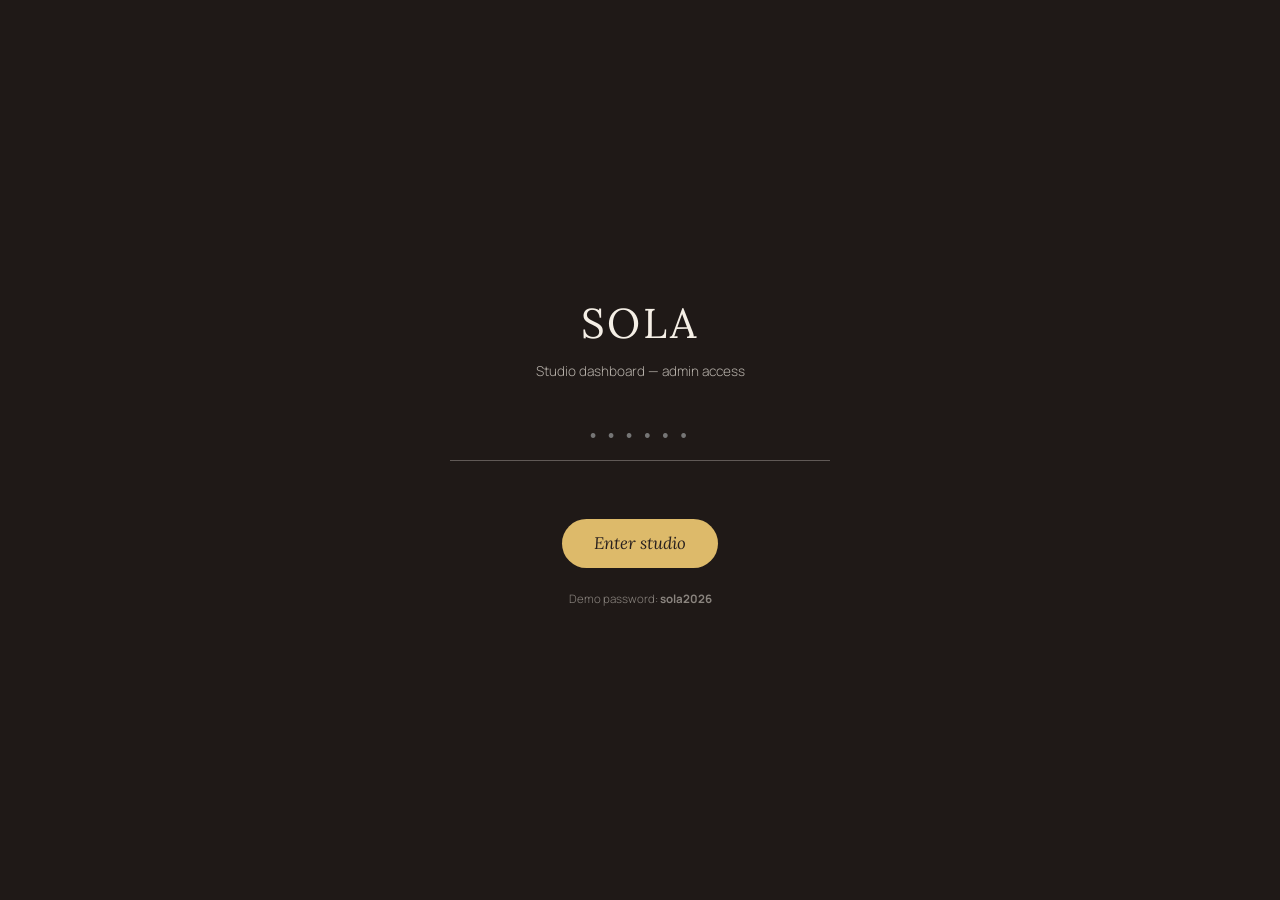
<file: admin.html>
<!DOCTYPE html>
<html lang="en">
<head>
<meta charset="UTF-8" />
<meta name="viewport" content="width=device-width, initial-scale=1.0" />
<meta name="robots" content="noindex, nofollow" />
<title>SOLA · Studio Dashboard</title>
<link rel="preconnect" href="https://fonts.googleapis.com">
<link rel="preconnect" href="https://fonts.gstatic.com" crossorigin>
<link href="https://fonts.googleapis.com/css2?family=Lora:ital,wght@0,400;0,500;1,400&family=Manrope:wght@300;400;500;600;700&display=swap" rel="stylesheet">
<style>
  :root{
    --cream:#29211f;--cream-2:#352c29;--ink:#f5efe6;--ink-soft:#b3a89e;
    --gold:#ddba6a;--blush:#d9afa3;--line:rgba(245,239,230,.16);--ok:#7bb389;--ease:cubic-bezier(.16,1,.3,1);
    --panel:#332b28;--darker:#1f1917;
  }
  *{margin:0;padding:0;box-sizing:border-box}
  body{background:var(--cream);color:var(--ink);font-family:'Manrope',sans-serif;font-weight:300;line-height:1.5}
  .serif{font-family:'Lora',serif}
  a{color:var(--gold);text-decoration:none}
  button{font-family:'Manrope',sans-serif}

  /* login */
  #gate{position:fixed;inset:0;background:var(--darker);color:var(--ink);display:flex;align-items:center;justify-content:center;z-index:100}
  #gate .box{width:min(92vw,380px);text-align:center}
  #gate h1{font-family:'Lora',serif;font-weight:400;font-size:2.6rem;margin-bottom:.4rem;letter-spacing:.06em}
  #gate p{opacity:.7;font-size:.85rem;margin-bottom:2rem}
  #gate input{width:100%;background:transparent;border:none;border-bottom:1px solid rgba(245,239,230,.3);color:var(--ink);padding:.8rem 0;font-size:1.1rem;text-align:center;letter-spacing:.2em}
  #gate input:focus{outline:none;border-color:var(--gold)}
  #gate button{margin-top:1.6rem;background:var(--gold);color:var(--cream);border:none;padding:.85rem 2rem;border-radius:50px;font-family:'Lora',serif;font-style:italic;font-size:1.05rem;cursor:pointer}
  #gate .hint{margin-top:1.4rem;font-size:.72rem;opacity:.5}
  #gate .err{color:var(--blush);font-size:.8rem;margin-top:1rem;height:1rem}

  /* shell */
  .shell{display:grid;grid-template-columns:240px 1fr;min-height:100vh}
  aside{background:var(--darker);color:var(--ink);padding:1.6rem 1rem;position:sticky;top:0;height:100vh;display:flex;flex-direction:column;border-right:1px solid var(--line)}
  aside .logo{font-family:'Lora',serif;font-size:1.5rem;letter-spacing:.3em;padding:.4rem .8rem 1.6rem}
  aside nav{display:flex;flex-direction:column;gap:.2rem}
  aside nav a{color:rgba(245,239,230,.75);padding:.7rem .9rem;border-radius:10px;font-size:.9rem;cursor:pointer;display:flex;align-items:center;gap:.7rem;transition:.2s}
  aside nav a:hover{background:rgba(245,239,230,.08);color:var(--cream)}
  aside nav a.active{background:var(--gold);color:var(--cream);font-weight:500}
  aside .foot{margin-top:auto;font-size:.7rem;color:rgba(245,239,230,.45);padding:.8rem;line-height:1.6}
  aside .ico{width:16px;text-align:center}

  main{padding:clamp(1.4rem,3vw,2.6rem);max-width:1000px}
  .top{display:flex;justify-content:space-between;align-items:center;margin-bottom:2rem;flex-wrap:wrap;gap:1rem}
  .top h1{font-family:'Lora',serif;font-weight:500;font-size:clamp(1.6rem,4vw,2.3rem)}
  .top .actions{display:flex;gap:.8rem;align-items:center}
  .btn{border:none;border-radius:50px;padding:.7rem 1.4rem;font-size:.85rem;cursor:pointer}
  .btn-primary{background:var(--ink);color:var(--cream)}
  .btn-ghost{background:none;border:1px solid var(--line);color:var(--ink)}
  .saved{color:var(--ok);font-size:.85rem;opacity:0;transition:opacity .3s}
  .saved.show{opacity:1}

  section.view{display:none}
  section.view.active{display:block;animation:fade .4s var(--ease)}
  @keyframes fade{from{opacity:0;transform:translateY(8px)}to{opacity:1;transform:none}}

  .card{background:var(--panel);border:1px solid var(--line);border-radius:14px;padding:1.6rem;margin-bottom:1.4rem}
  .card h2{font-family:'Lora',serif;font-weight:500;font-size:1.15rem;margin-bottom:1.2rem;display:flex;align-items:center;gap:.6rem}
  .card h2 .n{font-size:.66rem;background:var(--cream-2);color:var(--blush);padding:.2rem .6rem;border-radius:50px;letter-spacing:.1em}
  label{display:block;font-size:.72rem;letter-spacing:.1em;text-transform:uppercase;color:var(--ink-soft);margin:1rem 0 .4rem}
  input[type=text],textarea{width:100%;background:var(--cream);border:1px solid var(--line);border-radius:8px;padding:.8rem .9rem;font-family:'Manrope';font-size:.96rem;color:var(--ink);resize:vertical}
  input:focus,textarea:focus{outline:none;border-color:var(--gold)}
  .hintline{font-size:.74rem;color:var(--ink-soft);margin-top:.3rem}
  .color-row{display:flex;align-items:center;gap:1rem;flex-wrap:wrap}
  .color-row input[type=color]{width:54px;height:40px;border:1px solid var(--line);border-radius:8px;background:none;cursor:pointer}
  .swatches{display:flex;gap:.5rem;flex-wrap:wrap}
  .swatches button{width:32px;height:32px;border-radius:50%;border:1px solid var(--line);cursor:pointer}

  .kpis{display:grid;grid-template-columns:repeat(auto-fit,minmax(160px,1fr));gap:1rem;margin-bottom:1.4rem}
  .kpi{background:var(--panel);border:1px solid var(--line);border-radius:14px;padding:1.3rem}
  .kpi .v{font-family:'Lora',serif;font-size:2rem;line-height:1;color:var(--gold)}
  .kpi .l{font-size:.74rem;color:var(--ink-soft);margin-top:.4rem;letter-spacing:.04em}
  .kpi .d{font-size:.72rem;color:var(--ok);margin-top:.3rem}
  .muted-tag{display:inline-block;font-size:.64rem;letter-spacing:.12em;text-transform:uppercase;background:var(--cream-2);color:var(--ink-soft);padding:.25rem .6rem;border-radius:50px;margin-left:.5rem}

  .serp{background:#fff;border:1px solid var(--line);border-radius:10px;padding:1rem 1.2rem}
  .serp .u{color:#5f6368;font-size:.78rem}
  .serp .t{color:#1a0dab;font-size:1.15rem;margin:.2rem 0}
  .serp .d{color:#4d5156;font-size:.85rem}

  .check{list-style:none;display:flex;flex-direction:column;gap:.5rem}
  .check li{display:flex;align-items:center;gap:.6rem;font-size:.9rem;color:var(--ink-soft)}
  .check li b{color:var(--ink);font-weight:500}
  .dot{width:9px;height:9px;border-radius:50%;background:var(--ok);flex:none}
  .dot.warn{background:var(--gold)}

  table{width:100%;border-collapse:collapse;font-size:.88rem}
  th,td{text-align:left;padding:.7rem .6rem;border-bottom:1px solid var(--line)}
  th{font-size:.7rem;letter-spacing:.08em;text-transform:uppercase;color:var(--ink-soft);font-weight:500}
  .pill{font-size:.7rem;padding:.2rem .6rem;border-radius:50px;background:var(--cream-2);color:var(--ink-soft)}
  .pill.live{background:rgba(93,138,106,.18);color:var(--ok)}

  .note{font-size:.82rem;color:var(--ink-soft);background:var(--cream-2);border-radius:10px;padding:1rem 1.2rem;line-height:1.6}
  .note b{color:var(--ink)}
  .soon{opacity:.85}
  @media(max-width:760px){.shell{grid-template-columns:1fr}aside{position:static;height:auto;flex-direction:row;flex-wrap:wrap;align-items:center}aside .logo{padding:.4rem .8rem}aside nav{flex-direction:row;flex-wrap:wrap}aside .foot{display:none}}
</style>
</head>
<body>

<div id="gate">
  <div class="box">
    <h1 class="serif">SOLA</h1>
    <p>Studio dashboard — admin access</p>
    <input id="pw" type="password" placeholder="• • • • • •" autocomplete="off"/>
    <div class="err" id="err"></div>
    <button onclick="login()">Enter studio</button>
    <div class="hint">Demo password: <b>sola2026</b></div>
  </div>
</div>

<div class="shell">
  <aside>
    <div class="logo">SOLA</div>
    <nav>
      <a data-view="dashboard" class="active"><span class="ico">◰</span> Dashboard</a>
      <a data-view="content"><span class="ico">✎</span> Content</a>
      <a data-view="seo"><span class="ico">⌕</span> SEO</a>
      <a data-view="email"><span class="ico">✉</span> Email marketing</a>
      <a data-view="analytics"><span class="ico">▤</span> Analytics</a>
      <a data-view="settings"><span class="ico">⚙</span> Settings</a>
    </nav>
    <div class="foot">SOLA Studio Dashboard<br>by Stratoma AI · Demo</div>
  </aside>

  <main>
    <div class="top">
      <h1 id="viewTitle" class="serif">Dashboard</h1>
      <div class="actions">
        <span class="saved" id="saved">✓ Saved</span>
        <a class="btn btn-ghost" href="index.html" target="_blank">View site ↗</a>
        <button class="btn btn-primary" onclick="save()">Save &amp; publish</button>
      </div>
    </div>

    <!-- DASHBOARD -->
    <section class="view active" id="dashboard">
      <div class="kpis">
        <div class="kpi"><div class="v">1,248</div><div class="l">Visitors · 30d</div><div class="d">▲ 18%</div></div>
        <div class="kpi"><div class="v">86</div><div class="l">Newsletter subscribers</div><div class="d">▲ 12 new</div></div>
        <div class="kpi"><div class="v">9</div><div class="l">Enquiries · 30d</div><div class="d">▲ 3</div></div>
        <div class="kpi"><div class="v">92</div><div class="l">SEO score</div><div class="d">Good</div></div>
      </div>
      <div class="card">
        <h2>Welcome back ✦</h2>
        <p style="color:var(--ink-soft);max-width:60ch">This is your studio control centre. Edit your website content, manage SEO, send email campaigns and track performance — all in one place, no code or bot needed.</p>
        <p class="note soon" style="margin-top:1.2rem">Sample figures shown for the demo. In the full version these connect to your live Google Analytics, your email tool and your real enquiry inbox.</p>
      </div>
    </section>

    <!-- CONTENT -->
    <section class="view" id="content">
      <div class="card">
        <h2><span class="n">A</span> Brand colour</h2>
        <label>Accent / "Golden Hour"</label>
        <div class="color-row">
          <input type="color" id="accent" value="#ddba6a"/>
          <div class="swatches">
            <button style="background:#ddba6a" onclick="setColor('#ddba6a')" title="Golden Hour"></button>
            <button style="background:#d9afa3" onclick="setColor('#d9afa3')" title="Sun Blush"></button>
            <button style="background:#e6d8c8" onclick="setColor('#e6d8c8')" title="Soft Sand"></button>
            <button style="background:#c79a4b" onclick="setColor('#c79a4b')" title="Deep gold"></button>
          </div>
        </div>
        <p class="hintline">Tip: you can also edit text directly on the website — open the site and click <b>✎ Edit page</b>.</p>
      </div>
      <div class="card">
        <h2><span class="n">B</span> Homepage</h2>
        <label>Hero tagline</label>
        <textarea id="heroTagline" rows="2"></textarea>
      </div>
      <div class="card">
        <h2><span class="n">C</span> Project 01</h2>
        <label>Title</label><input type="text" id="p1Title"/>
        <label>Concept</label><input type="text" id="p1Concept"/>
        <label>Description</label><textarea id="p1Desc" rows="4"></textarea>
      </div>
      <div class="card">
        <h2><span class="n">D</span> Project 02</h2>
        <label>Title</label><input type="text" id="p2Title"/>
        <label>Concept</label><input type="text" id="p2Concept"/>
        <label>Description</label><textarea id="p2Desc" rows="4"></textarea>
      </div>
    </section>

    <!-- SEO -->
    <section class="view" id="seo">
      <div class="card">
        <h2><span class="n">⌕</span> Search engine settings</h2>
        <label>Page title (meta title)</label>
        <input type="text" id="seoTitle" oninput="serp()"/>
        <p class="hintline">Recommended ≤ 60 characters. <span id="seoTitleLen"></span></p>
        <label>Meta description</label>
        <textarea id="seoDescription" rows="3" oninput="serp()"></textarea>
        <p class="hintline">Recommended ≤ 155 characters. <span id="seoDescLen"></span></p>
        <label>Keywords</label>
        <input type="text" id="seoKeywords" placeholder="brand strategy, creative direction, Bali, wellness branding"/>
        <p class="hintline">These are saved to your live site when you press Save &amp; publish.</p>
      </div>
      <div class="card">
        <h2>Google preview</h2>
        <div class="serp">
          <div class="u">www.thesola.studio</div>
          <div class="t serif" id="serpT">SOLA — Your brand, in its best light</div>
          <div class="d" id="serpD">SOLA is a creative studio specialising in brand strategy, creative direction and storytelling.</div>
        </div>
      </div>
      <div class="card">
        <h2>SEO checklist</h2>
        <ul class="check">
          <li><span class="dot"></span><b>Title &amp; description</b> set</li>
          <li><span class="dot"></span><b>Mobile-friendly</b> &amp; responsive</li>
          <li><span class="dot"></span><b>Fast loading</b> (optimised images &amp; fonts)</li>
          <li><span class="dot warn"></span><b>Connect Google Search Console</b> <span class="muted-tag">full version</span></li>
          <li><span class="dot warn"></span><b>Sitemap &amp; structured data</b> <span class="muted-tag">full version</span></li>
        </ul>
      </div>
    </section>

    <!-- EMAIL -->
    <section class="view" id="email">
      <div class="kpis">
        <div class="kpi"><div class="v">86</div><div class="l">Subscribers</div><div class="d">▲ 12 · 30d</div></div>
        <div class="kpi"><div class="v">41%</div><div class="l">Avg. open rate</div></div>
        <div class="kpi"><div class="v">3</div><div class="l">Campaigns sent</div></div>
      </div>
      <div class="card">
        <h2>Campaigns <span class="muted-tag">demo</span></h2>
        <table>
          <tr><th>Campaign</th><th>Sent</th><th>Opens</th><th>Status</th></tr>
          <tr><td>New chapter — Studio relaunch</td><td>2 Jun</td><td>44%</td><td><span class="pill live">Sent</span></td></tr>
          <tr><td>Nirjhara · A Day Well Lived</td><td>19 May</td><td>39%</td><td><span class="pill live">Sent</span></td></tr>
          <tr><td>Summer waitlist</td><td>—</td><td>—</td><td><span class="pill">Draft</span></td></tr>
        </table>
        <p style="margin-top:1.2rem"><button class="btn btn-ghost" onclick="alert('In the full version this opens the campaign composer connected to your email tool (Mailchimp / Brevo).')">+ New campaign</button></p>
      </div>
      <div class="card">
        <h2>Audience capture</h2>
        <p style="color:var(--ink-soft);max-width:62ch">Your website's contact &amp; newsletter forms feed subscribers straight into this list.</p>
        <p class="note soon" style="margin-top:1rem">In the full version we connect this to <b>Mailchimp</b> or <b>Brevo</b> so you can send real campaigns, automations and welcome sequences. We set it up for you.</p>
      </div>
    </section>

    <!-- ANALYTICS -->
    <section class="view" id="analytics">
      <div class="kpis">
        <div class="kpi"><div class="v">1,248</div><div class="l">Visitors · 30d</div><div class="d">▲ 18%</div></div>
        <div class="kpi"><div class="v">3,914</div><div class="l">Page views</div><div class="d">▲ 22%</div></div>
        <div class="kpi"><div class="v">2m 41s</div><div class="l">Avg. time on site</div></div>
        <div class="kpi"><div class="v">Instagram</div><div class="l">Top source</div></div>
      </div>
      <div class="card">
        <h2>Top pages <span class="muted-tag">demo</span></h2>
        <table>
          <tr><th>Page</th><th>Views</th><th>Avg. time</th></tr>
          <tr><td>Home</td><td>1,902</td><td>2m 10s</td></tr>
          <tr><td>Selected work</td><td>1,103</td><td>3m 02s</td></tr>
          <tr><td>Packages</td><td>624</td><td>1m 48s</td></tr>
          <tr><td>Contact</td><td>285</td><td>1m 05s</td></tr>
        </table>
        <p class="note soon" style="margin-top:1.2rem">Connects to your real <b>Google Analytics</b> in the full version for live traffic, sources and conversions.</p>
      </div>
    </section>

    <!-- SETTINGS -->
    <section class="view" id="settings">
      <div class="card">
        <h2>Administrators</h2>
        <table>
          <tr><th>Name</th><th>Email</th><th>Role</th></tr>
          <tr><td>Becks</td><td>becks@thesola.studio</td><td><span class="pill">Owner</span></td></tr>
          <tr><td>Swan</td><td>swan@thesola.studio</td><td><span class="pill">Editor</span></td></tr>
        </table>
        <p class="note soon" style="margin-top:1.2rem">In the full version each admin gets a private, secure login (no shared password) and you can add or remove people here.</p>
      </div>
      <div class="card">
        <h2>Reset</h2>
        <p style="color:var(--ink-soft);margin-bottom:1rem">Restore all website content to the original defaults.</p>
        <button class="btn btn-ghost" onclick="reset()">Reset to defaults</button>
      </div>
    </section>

  </main>
</div>

<script>
  const SUPA_URL='https://supabasekong-wckks4gsg8owkososoo8sosg.128.140.44.162.sslip.io';
  const SUPA_KEY='eyJ0eXAiOiJKV1QiLCJhbGciOiJIUzI1NiJ9.eyJpc3MiOiJzdXBhYmFzZSIsImlhdCI6MTc2ODkwNjQ0MCwiZXhwIjo0OTI0NTgwMDQwLCJyb2xlIjoiYW5vbiJ9.aePQztzDdhmgXjPlJ9zxh4_Qf5ex7Au7UyEiF_jzXK0';
  const SUPA_H={apikey:SUPA_KEY,Authorization:'Bearer '+SUPA_KEY,'Content-Type':'application/json'};
  const FIELDS=['heroTagline','p1Title','p1Concept','p1Desc','p2Title','p2Concept','p2Desc','seoTitle','seoDescription','seoKeywords'];
  const DEFAULTS={
    accent:'#ddba6a',
    heroTagline:"Your brand, in its best light. A creative studio for lifestyle, wellness & hospitality brands worth slowing down for.",
    p1Title:'Sensei the Label',p1Concept:'Quiet Power',
    p1Desc:"A visual exploration of feminine strength expressed through softness, presence and restraint. We translated the brand's values into an emotional visual world — strength without aggression, femininity without fragility, luxury without excess.",
    p2Title:'Nirjhara',p2Concept:'A Day Well Lived',
    p2Desc:"A cinematic content library for an award-winning Bali wellness retreat, capturing stillness, ritual and sense of place. 20 edited images and 3 short-form reels designed to let guests feel Nirjhara long before they arrive.",
    seoTitle:'SOLA — Your brand, in its best light',
    seoDescription:'SOLA is a creative studio specialising in brand strategy, creative direction and storytelling for lifestyle, wellness and hospitality brands.',
    seoKeywords:'brand strategy, creative direction, storytelling, wellness branding, hospitality branding, Bali'
  };
  let adminPass=sessionStorage.getItem('sola_admin_pass')||'';

  function login(){
    const v=document.getElementById('pw').value.trim();
    if(v==='sola2026'){adminPass=v;sessionStorage.setItem('sola_admin','1');sessionStorage.setItem('sola_admin_pass',v);document.getElementById('gate').style.display='none';loadData();}
    else{document.getElementById('err').textContent='Incorrect password';}
  }
  document.getElementById('pw').addEventListener('keydown',e=>{if(e.key==='Enter')login()});
  if(sessionStorage.getItem('sola_admin')==='1'){document.getElementById('gate').style.display='none';}

  /* sidebar navigation */
  document.querySelectorAll('aside nav a').forEach(a=>{
    a.addEventListener('click',()=>{
      document.querySelectorAll('aside nav a').forEach(x=>x.classList.remove('active'));
      a.classList.add('active');
      const v=a.dataset.view;
      document.querySelectorAll('section.view').forEach(s=>s.classList.toggle('active',s.id===v));
      document.getElementById('viewTitle').textContent=a.textContent.trim();
    });
  });

  function setColor(c){document.getElementById('accent').value=c;}
  function serp(){
    const t=document.getElementById('seoTitle').value||DEFAULTS.seoTitle;
    const d=document.getElementById('seoDescription').value||DEFAULTS.seoDescription;
    document.getElementById('serpT').textContent=t;
    document.getElementById('serpD').textContent=d;
    document.getElementById('seoTitleLen').textContent=t.length+' chars';
    document.getElementById('seoDescLen').textContent=d.length+' chars';
  }
  function fill(d){
    document.getElementById('accent').value=d.accent||DEFAULTS.accent;
    FIELDS.forEach(f=>{const el=document.getElementById(f);if(el)el.value=(d[f]!=null&&d[f]!=='')?d[f]:'';});
    serp();
  }
  async function loadData(){
    let saved={};
    try{
      const r=await fetch(`${SUPA_URL}/rest/v1/sola_cms?id=eq.site&select=data`,{headers:SUPA_H});
      const j=await r.json(); if(j&&j[0]&&j[0].data) saved=j[0].data;
    }catch(e){}
    fill(Object.assign({},DEFAULTS,saved));
  }
  function flash(msg){const s=document.getElementById('saved');s.textContent=msg;s.classList.add('show');setTimeout(()=>{s.classList.remove('show');s.textContent='✓ Saved';},2800);}
  async function save(){
    const d={accent:document.getElementById('accent').value};
    FIELDS.forEach(f=>{const el=document.getElementById(f);if(el)d[f]=el.value;});
    try{
      const r=await fetch(`${SUPA_URL}/rest/v1/rpc/sola_cms_save`,{method:'POST',headers:SUPA_H,body:JSON.stringify({p_pass:adminPass||'sola2026',p_data:d})});
      flash(r.ok?'✓ Saved & published':'✗ Save failed');
    }catch(e){flash('✗ Network error');}
  }
  async function reset(){
    try{await fetch(`${SUPA_URL}/rest/v1/rpc/sola_cms_save`,{method:'POST',headers:SUPA_H,body:JSON.stringify({p_pass:adminPass||'sola2026',p_data:{}})});}catch(e){}
    fill(DEFAULTS);flash('✓ Reset');
  }

  loadData();
</script>
</body>
</html>
</file>
